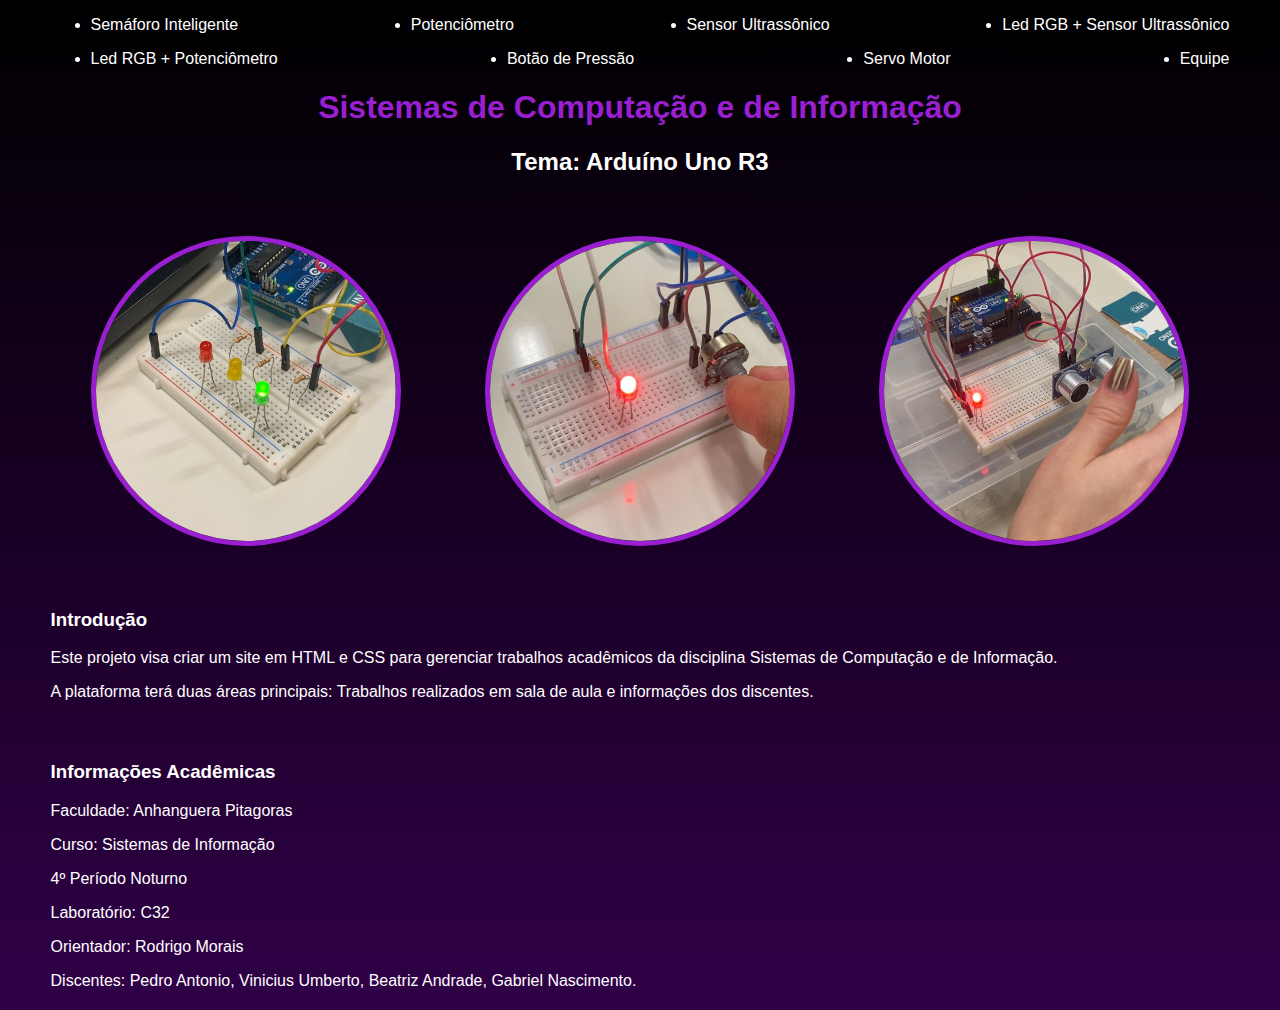
<file: index.html>
<!DOCTYPE html>
<html lang="pt-BR">
<head>
    <meta charset="UTF-8">
    <meta name="viewport" content="width=device-width, initial-scale=1.0">
    <title>Projetos Sistemas de Computação e de Informação</title>
    <link rel="stylesheet" href="index.css"
</head>
<body>
    <div class="container">
        <nav>
            <ul>
                <li>
                    <a href="trabalho1.html">
                        Semáforo Inteligente
                    </a>
                </li>
                <li>
                    <a href="trabalho2.html">
                        Potenciômetro
                    </a>
                </li>
                <li>
                    <a href="trabalho3.html">
                        Sensor Ultrassônico
                    </a>
                </li>
                <li>
                    <a href="trabalho4.html">
                        Led RGB + Sensor Ultrassônico
                    </a>
                </li>
            </ul>
        </nav>
        <nav>
            <ul>
                <li>
                    <a href="trabalho5.html">
                        Led RGB + Potenciômetro
                    </a>
                </li>
                <li>
                    <a href="trabalho6.html">
                        Botão de Pressão
                    </a>
                </li>
                <li>
                    <a href="trabalho7.html">
                        Servo Motor
                    </a>
                </li>
                <li>
                    <a href="equipe.html">
                        Equipe
                    </a>
                </li>
                
            </ul>
        </nav>
    
        <header>
            <h1>
                Sistemas de Computação e de Informação
            </h1>

            <h2>
                Tema: Arduíno Uno R3
            </h2>
    
            <img src=
                "./img/imgT1.jpg">
            </img>

            <img src=
                "./img/imgT2.jpg">
            </img>
            <img src=
            "./img/imgT3.jpg">
        </img>
                
        </header>
    
        <main>
            <section>
                <h3>
                    Introdução
                </h3>
                <p>
                    Este projeto visa criar um site em HTML e CSS para gerenciar trabalhos acadêmicos da disciplina Sistemas de Computação e de Informação.
                </p>
                <p>
                    A plataforma terá duas áreas principais: Trabalhos realizados em sala de aula e informações dos discentes.
                </p>
            </section>
            <section>
                <h3 style="margin-top: 60px;">
                    Informações Acadêmicas
                </h3>
                <p>
                    Faculdade: Anhanguera Pitagoras
                </p>
                <p>
                    Curso: Sistemas de Informação
                </p>
                <p>
                    4º Período Noturno
                </p>
                <p>
                    Laboratório: C32
                </p>
                <p>
                    Orientador: Rodrigo Morais
                </p>
                <p>
                    Discentes: Pedro Antonio, Vinicius Umberto, Beatriz Andrade, Gabriel Nascimento.
                </p>
            </section>
        </main> 
    </div>   
</body>
</html>
</file>
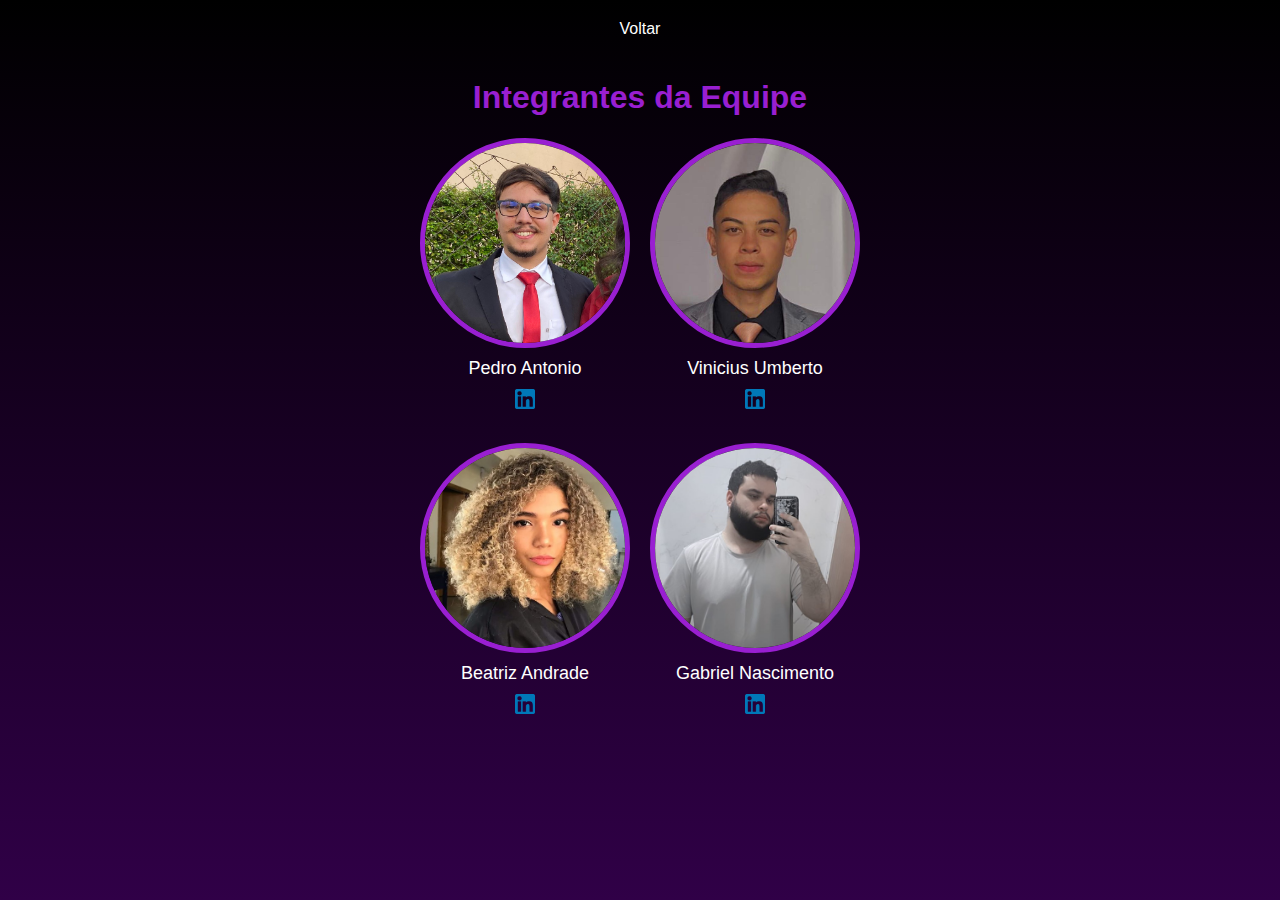
<file: equipe.html>
<!DOCTYPE html>
<html lang="pt-BR">
<head>
    <meta charset="UTF-8">
    <meta name="viewport" content="width=device-width, initial-scale=1.0">
    <title>Equipe</title>
    <link rel="stylesheet" href="equipe.css">
</head>
<body>
    <div class="container">
        <nav>
            <ul>
                <li><a href="index.html">Voltar</a></li>
            </ul>
        </nav>
    
        <header>
            <h1>Integrantes da Equipe</h1>
        </header>
    
        <main>
            <div class="team-row">
                <div class="box">
                    <img src="./img/equipe/pedro.jpg" alt="Pedro Antonio">
                    <span>Pedro Antonio</span>
                    <a href="https://www.linkedin.com/in/pedro-antonio-alexandre/" target="_blank">
                        <img class="icon" src="./img/equipe/link.png" alt="LinkedIn">
                    </a>
                </div>
                <div class="box">
                    <img src="./img/equipe/vinicius.jpg" alt="Vinicius Umberto">
                    <span>Vinicius Umberto</span>
                    <a href="https://www.linkedin.com/in/vinicius-umberto/" target="_blank">
                        <img class="icon" src="./img/equipe/link.png" alt="LinkedIn">
                    </a>
                </div>
            </div>
            <div class="team-row">
                <div class="box">
                    <img src="./img/equipe/beatriz.jpg" alt="Beatriz Andrade">
                    <span>Beatriz Andrade</span>
                    <a href="https://www.linkedin.com/in/beatriz-andrade-barbosa-de-sousa-05b922210?utm_source=share&utm_campaign=share_via&utm_content=profile&utm_medium=ios_app/" target="_blank">
                        <img class="icon" src="./img/equipe/link.png" alt="LinkedIn">
                    </a>
                </div>
                <div class="box">
                    <img src="./img/equipe/gabriel.jpg" alt="Gabriel Nascimento">
                    <span>Gabriel Nascimento</span>
                    <a href="https://www.linkedin.com/in/gabriel-nascimento-656225292?utm_source=share&utm_campaign=share_via&utm_content=profile&utm_medium=ios_app/" target="_blank">
                        <img class="icon" src="./img/equipe/link.png" alt="LinkedIn">
                    </a>
                </div>
            </div>
        </main>

        <footer>
        </footer>
    </div>
</body>
</html>
</file>
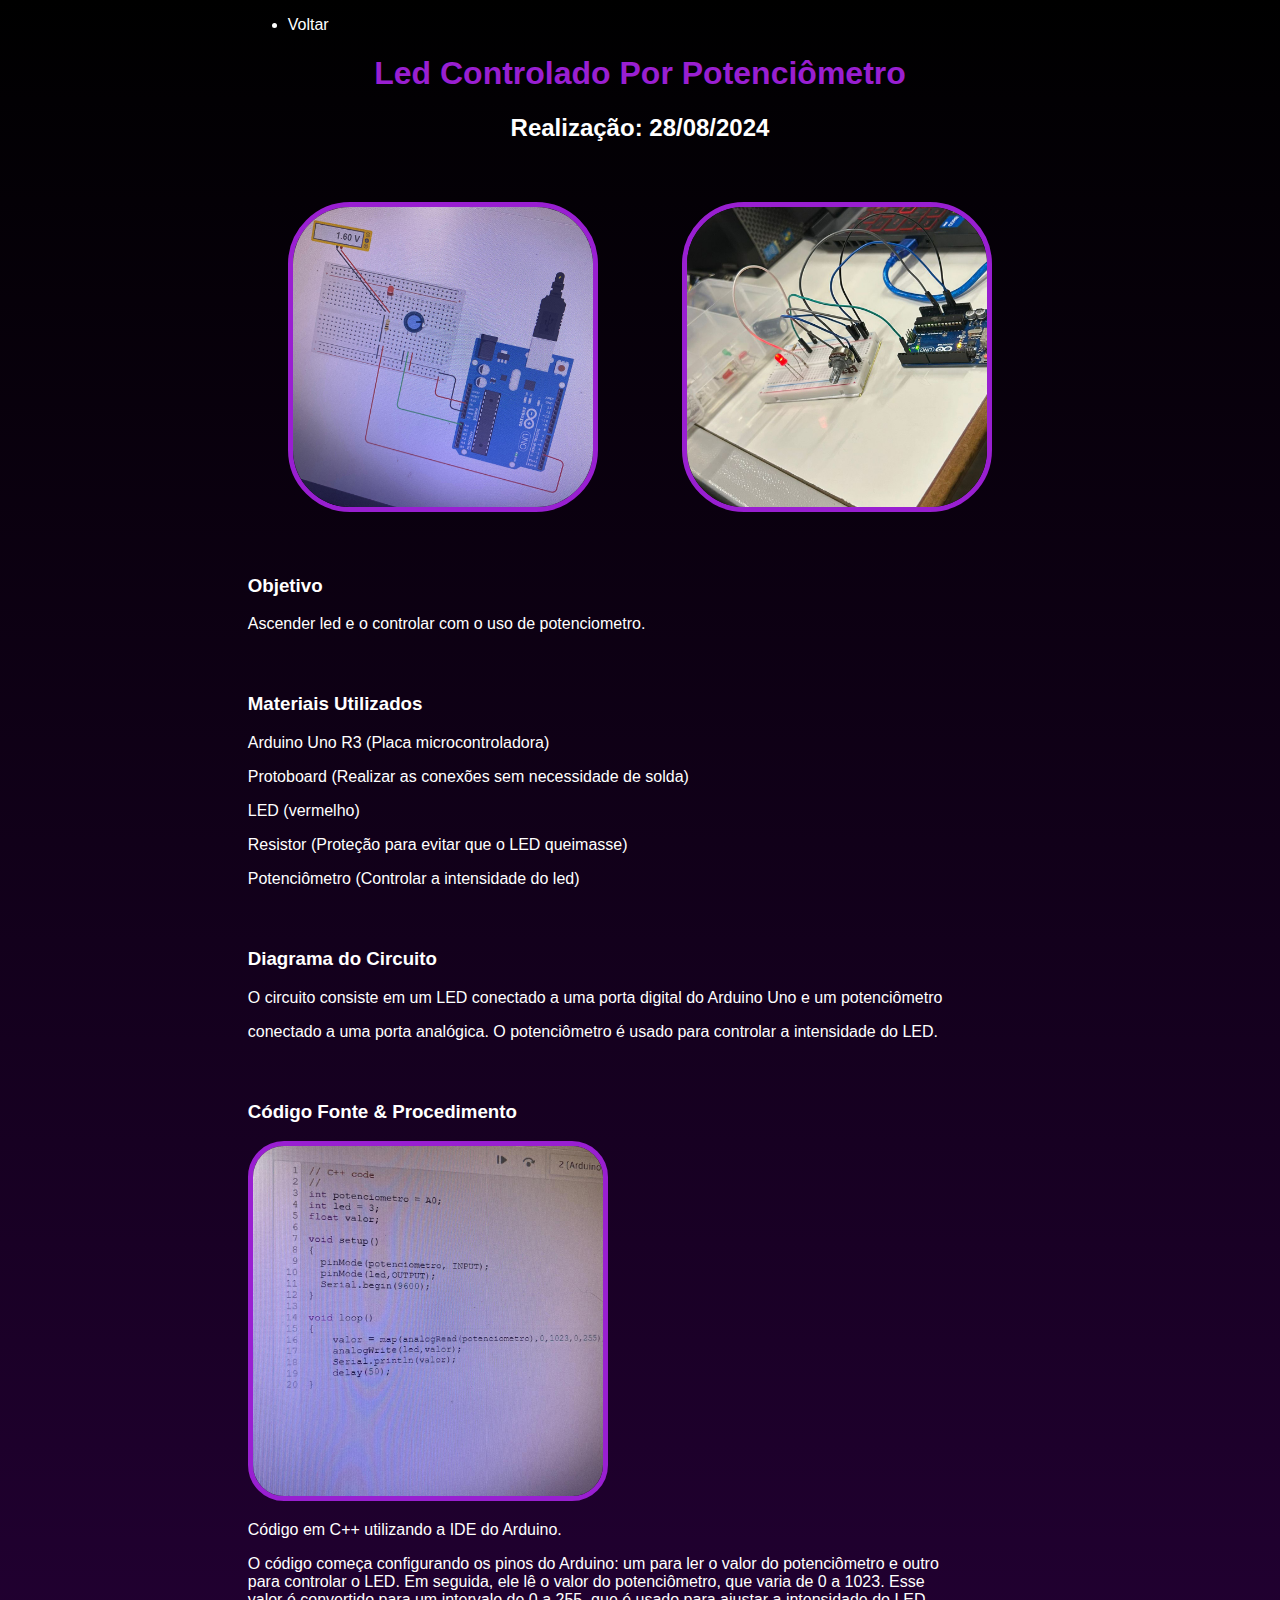
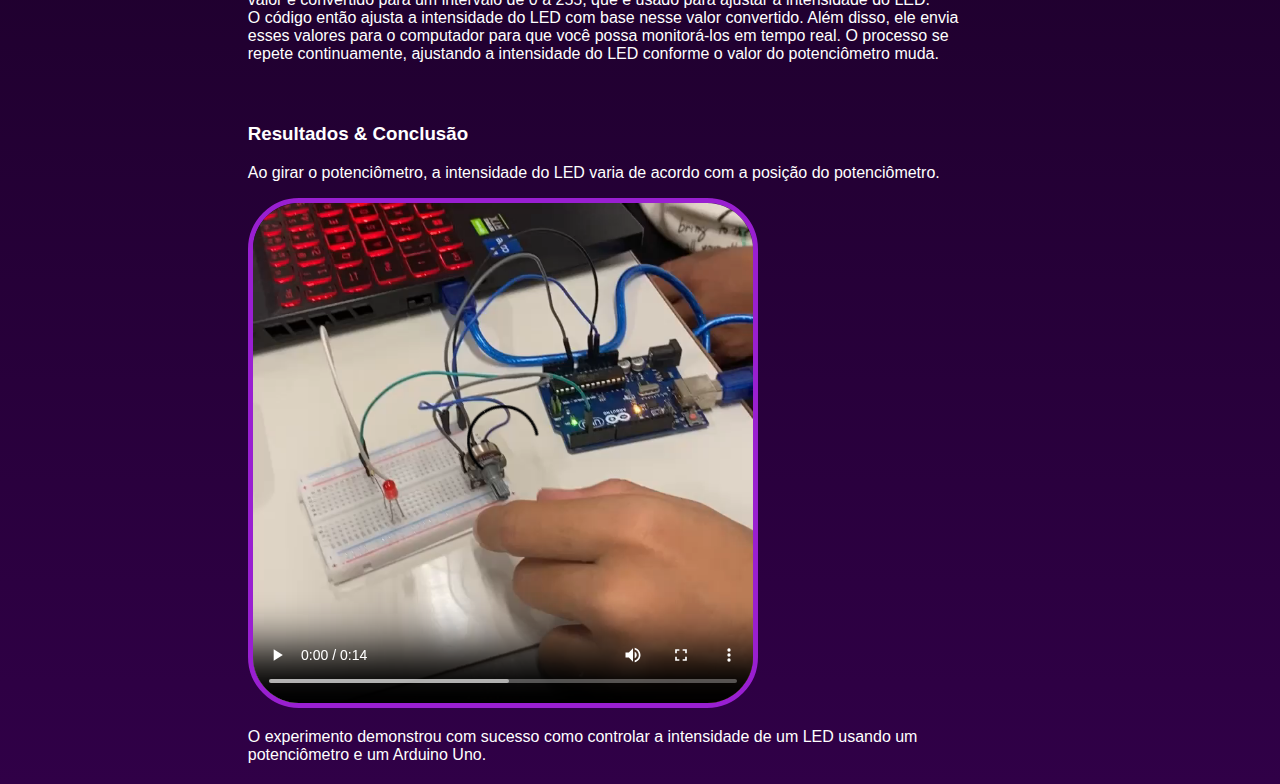
<file: trabalho2.html>
<!DOCTYPE html>
<html lang="pt-BR">
<head>
    <meta charset="UTF-8">
    <meta name="viewport" content="width=device-width, initial-scale=1.0">
    <title>Trabalho 2</title>
    <link rel="stylesheet" href="trabalho2.css"
</head>
<body>
    <div class="container">
        <nav>
            <ul>
                <li>
                    <a href="index.html">
                        Voltar
                    </a>
                </li>
            </ul>
        </nav>
    
        <header>
            <h1>
                Led Controlado Por Potenciômetro
            </h1>

            <h2>
                Realização: 28/08/2024
            </h2>
    
            <img src=
                "./img/potenciometro1.jpg">
            </img>

            <img src=
                "./img/potenciometro2.jpg">
            </img>
                
        </header>
    
        <main>
            <section>
                <h3>
                    Objetivo
                </h3>
                <p>
                    Ascender led e o controlar com o uso de potenciometro.
                </p>
            </section>
            <section>
                <h3 style="margin-top: 60px;">
                    Materiais Utilizados
                </h3>
                <p>
                    Arduino Uno R3 (Placa microcontroladora)
                </p>
                <p>
                    Protoboard (Realizar as conexões sem necessidade de solda)
                </p>
                <p>
                    LED (vermelho)
                </p>
                <p>
                    Resistor (Proteção para evitar que o LED queimasse)
                </p>
                <p>
                    Potenciômetro (Controlar a intensidade do led)
                </p>
            </section>
            <section>
                <h3 style="margin-top: 60px;">
                    Diagrama do Circuito
                </h3>
                <p>
                    O circuito consiste em um LED conectado a uma porta digital do Arduino Uno e um potenciômetro
                </p>
                <p>
                    conectado a uma porta analógica. O potenciômetro é usado para controlar a intensidade do LED. 
                </p>
            </section>
            <section>
                <h3 style="margin-top: 60px;">
                    Código Fonte & Procedimento
                </h3>
                <img src="./img/potenciometro3.jpg">
                <p>
                    Código em C++ utilizando a IDE do Arduino.
                </p>
                <p>
                    O código começa configurando os pinos do Arduino: um para ler o valor do potenciômetro e outro<br>
                    para controlar o LED. Em seguida, ele lê o valor do potenciômetro, que varia de 0 a 1023. Esse<br>
                    valor é convertido para um intervalo de 0 a 255, que é usado para ajustar a intensidade do LED.<br>
                    O código então ajusta a intensidade do LED com base nesse valor convertido. Além disso, ele envia<br>
                    esses valores para o computador para que você possa monitorá-los em tempo real. O processo se<br>
                    repete continuamente, ajustando a intensidade do LED conforme o valor do potenciômetro muda.
                </p>
            </section>
            <section>
                <h3 style="margin-top: 60px;">
                    Resultados & Conclusão
                </h3>
                <p>
                    Ao girar o potenciômetro, a intensidade do LED varia de acordo com a posição do potenciômetro.
                </p>
                <video src="./video/potenciometrovideo.mp4" controls>
                </video>
                <p>
                    O experimento demonstrou com sucesso como controlar a intensidade de um LED usando um<br>
                    potenciômetro e um Arduino Uno.
                </p>
            </section>
        </main> 
    </div>   
</body>
</html>
</file>
<file: index.css>
/* Estilos padrão (desktop) */

body {
    background: linear-gradient(to bottom, rgb(0, 0, 0), rgb(48, 0, 71));
    margin: 0;
    display: flex;
    justify-content: center;
    align-items: center;
    color: white;
    font-family: Arial, Helvetica, sans-serif;
}

ul {
    display: flex;
    justify-content: space-between;
}

a {
    color: white;
    text-decoration: none;
}

header {
    text-align: center;
}

header h1 {
    color: rgb(153, 31, 209);
}

header h2 {
    color: white;
}

header img {
    width: 300px;
    height: 300px;
    border-radius: 50%;
    border: 5px solid rgb(153, 31, 209);
    margin: 40px;
}

.container {
    padding: 0px 50px;
}

nav a:hover {
    color: rgb(153, 31, 209);
}

main {
    margin-bottom: 20px;
}

/* Estilos para dispositivos móveis */
@media (max-width: 768px) {
    body {
        flex-direction: column;
        padding: 10px;
    }

    header img {
        width: 200px;
        height: 200px;
        margin: 20px auto;
    }

    ul {
        flex-direction: column;
        padding: 0;
        margin: 0;
        list-style-type: none;
        text-align: center;
    }

    .container {
        padding: 0 20px;
    }

    main {
        margin-bottom: 10px;
    }
}

@media (max-width: 480px) {
    header img {
        width: 150px;
        height: 150px;
    }

    ul {
        font-size: 14px;
    }

    .container {
        padding: 0 10px;
    }

    h1 {
        font-size: 24px;
    }

    h2 {
        font-size: 18px;
    }
}
</file>
<file: equipe.css>
body {
    background: linear-gradient(to bottom, rgb(0, 0, 0), rgb(48, 0, 71));
    margin: 0;
    display: flex;
    flex-direction: column;
    justify-content: flex-start;
    align-items: center;
    color: white;
    min-height: 100vh;
    font-family: Arial, Helvetica, sans-serif;
}

ul {
    display: flex;
    justify-content: flex-start;
    padding: 0;
    margin: 10px 0;
    list-style-type: none;
}

ul li {
    margin: 0 15px;
}

a {
    color: white;
    text-decoration: none;
}

nav {
    width: 100%;
    display: flex;
    justify-content: center;
    padding: 10px 50px;
    box-sizing: border-box;
}

header {
    text-align: center;
    margin-top: 10px; 
}

header h1 {
    color: rgb(153, 31, 209);
}

.container {
    padding: 0px 50px;
    width: 100%;
}

nav a:hover {
    color: rgb(153, 31, 209);
}

main {
    margin-top: 20px;
    display: flex;
    flex-direction: column;
    align-items: center;
    gap: 20px;
}

.team-row {
    display: flex;
    justify-content: center;
    gap: 20px; 
}

.box {
    text-align: center;
    display: flex;
    flex-direction: column;
    align-items: center;
}

.box img {
    width: 200px;
    height: 200px; 
    border-radius: 50%;
    border: 5px solid rgb(153, 31, 209);
    margin-bottom: 10px;
}

.box span {
    font-size: 18px;
    color: white;
}

.icon {
    width: 20px !important;
    height: 20px !important;
    margin-top: 10px;
    border: none !important;
    border-radius: 0% !important;
}

@media (max-width: 768px) {
    body {
        flex-direction: column;
        padding: 10px;
    }

    ul {
        flex-direction: column;
        padding: 0;
        margin: 0;
        list-style-type: none;
        text-align: center;
    }

    .container {
        padding: 0 20px;
    }

    .box img {
        width: 150px;
        height: 150px;
    }

    .icon {
        width: 18px !important;
        height: 18px !important;
        border-radius: 0% !important;
    }
}

@media (max-width: 480px) {
    ul {
        font-size: 14px;
    }

    .container {
        padding: 0 10px;
    }

    header h1 {
        font-size: 24px;
    }

    .box img {
        width: 120px; 
        height: 120px; 
    }

    .icon {
        width: 16px !important;
        height: 16px !important;
        border-radius: 0% !important;
    }
}
</file>
<file: trabalho2.css>
body {
    background: linear-gradient(to bottom, rgb(0, 0, 0), rgb(48, 0, 71));
    margin: 0;
    display: flex;
    justify-content: center;
    align-items: center;
    color: white;
    font-family: Arial, Helvetica, sans-serif;
}

ul {
    display: flex;
    justify-content: space-between;
}

a {
    color: white;
    text-decoration: none;
}

header {
    text-align: center;
}

header h1 {
    color: rgb(153, 31, 209);
}

header h2 {
    color: white;
}

header img {
    width: 300px;
    height: 300px;
    border-radius: 20%;
    border: 5px solid rgb(153, 31, 209);
    margin: 40px;
}

.container {
    padding: 0px 50px;
}

nav a:hover {
    color: rgb(153, 31, 209);
}

main {
    margin-bottom: 20px;
}

main img {
    width: 350px;
    height: 350px;
    border-radius: 10%;
    border: 5px solid rgb(153, 31, 209);
}

main video {
    width: 500px;
    height: 500px;
    border-radius: 10%;
    border: 5px solid rgb(153, 31, 209);
}

/* Estilos para dispositivos móveis */
@media (max-width: 768px) {
    body {
        flex-direction: column;
        padding: 10px;
    }

    header img {
        width: 200px;
        height: 200px;
        margin: 20px auto;
    }

    ul {
        flex-direction: column;
        padding: 0;
        margin: 0;
        list-style-type: none;
        text-align: center;
    }

    .container {
        padding: 0 20px;
    }

    main img {
        width: 250px;
        height: 250px;
    }

    main video {
        width: 300px;
        height: 300px;
    }
}

@media (max-width: 480px) {
    header img {
        width: 150px;
        height: 150px;
    }

    ul {
        font-size: 14px;
    }

    .container {
        padding: 0 10px;
    }

    h1 {
        font-size: 24px;
    }

    h2 {
        font-size: 18px;
    }

    main img {
        width: 200px;
        height: 200px;
    }

    main video {
        width: 250px;
        height: 250px;
    }
}
</file>
